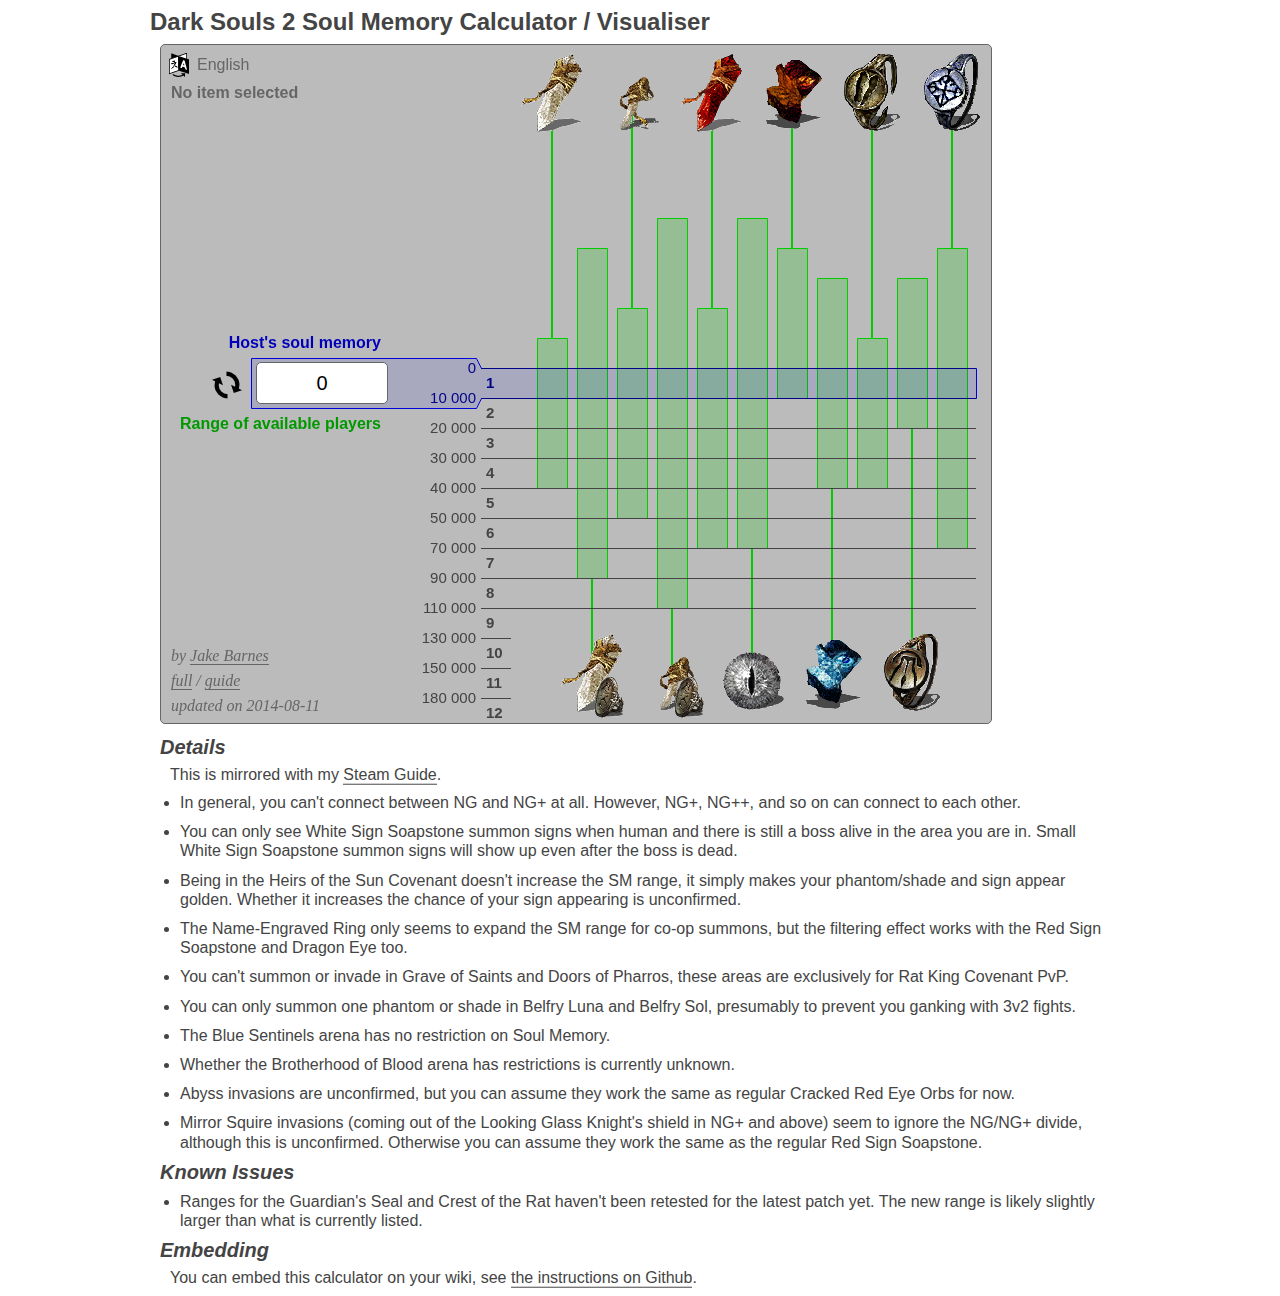
<file: index.html>
<!DOCTYPE html>
<html lang="en">
  <head>
    <meta charset="utf-8" />
    <meta name="viewport" content="width=device-width, initial-scale=1">
    <title>Dark Souls 2 Soul Memory Calculator / Visualiser</title>
    <link rel="stylesheet" type="text/css" href="css/reset.css" />
    <link rel="stylesheet" type="text/css" href="css/template.css" />
  </head>
  <body>
    <h1>Dark Souls 2 Soul Memory Calculator / Visualiser</h1>
    <iframe id="embed" width="830" height="678" src="embed.html"></iframe>
    <section id="details">
      <h2><a href="#details">Details</a></h2>
      <p>This is mirrored with my <a href="http://steamcommunity.com/sharedfiles/filedetails/?id=259425063">Steam Guide</a>.</p>
      <ul>
        <li>In general, you can't connect between NG and NG+ at all. However, NG+, NG++, and so on can connect to each other.</li>
        <li>You can only see White Sign Soapstone summon signs when human and there is still a boss alive in the area you are in. Small White Sign Soapstone summon signs will show up even after the boss is dead.</li>
        <li>Being in the Heirs of the Sun Covenant doesn't increase the SM range, it simply makes your phantom/shade and sign appear golden. Whether it increases the chance of your sign appearing is unconfirmed.</li>
        <li>The Name-Engraved Ring only seems to expand the SM range for co-op summons, but the filtering effect works with the Red Sign Soapstone and Dragon Eye too.</li>
        <li>You can't summon or invade in Grave of Saints and Doors of Pharros, these areas are exclusively for Rat King Covenant PvP.</li>
        <li>You can only summon one phantom or shade in Belfry Luna and Belfry Sol, presumably to prevent you ganking with 3v2 fights.</li>
        <li>The Blue Sentinels arena has no restriction on Soul Memory.</li>
        <li>Whether the Brotherhood of Blood arena has restrictions is currently unknown.</li>
        <li>Abyss invasions are unconfirmed, but you can assume they work the same as regular Cracked Red Eye Orbs for now.</li>
        <li>Mirror Squire invasions (coming out of the Looking Glass Knight's shield in NG+ and above) seem to ignore the NG/NG+ divide, although this is unconfirmed. Otherwise you can assume they work the same as the regular Red Sign Soapstone.</li>
      </ul>
    </section>
    <section id="issues">
      <h2><a href="#issues">Known Issues</a></h2>
      <ul>
        <li>Ranges for the Guardian's Seal and Crest of the Rat haven't been retested for the latest patch yet. The new range is likely slightly larger than what is currently listed.</li>
      </ul>
      <!--p>None! Contact me if you find one though.</p-->
    </section>
    <section id="embedding">
      <h2><a href="#embedding">Embedding</a></h2>
      <p>You can embed this calculator on your wiki, see <a href="http://github.com/dubistkomisch/ds2sm">the instructions on Github</a>.</p>
    </section>
  </body>
</html>
</file>
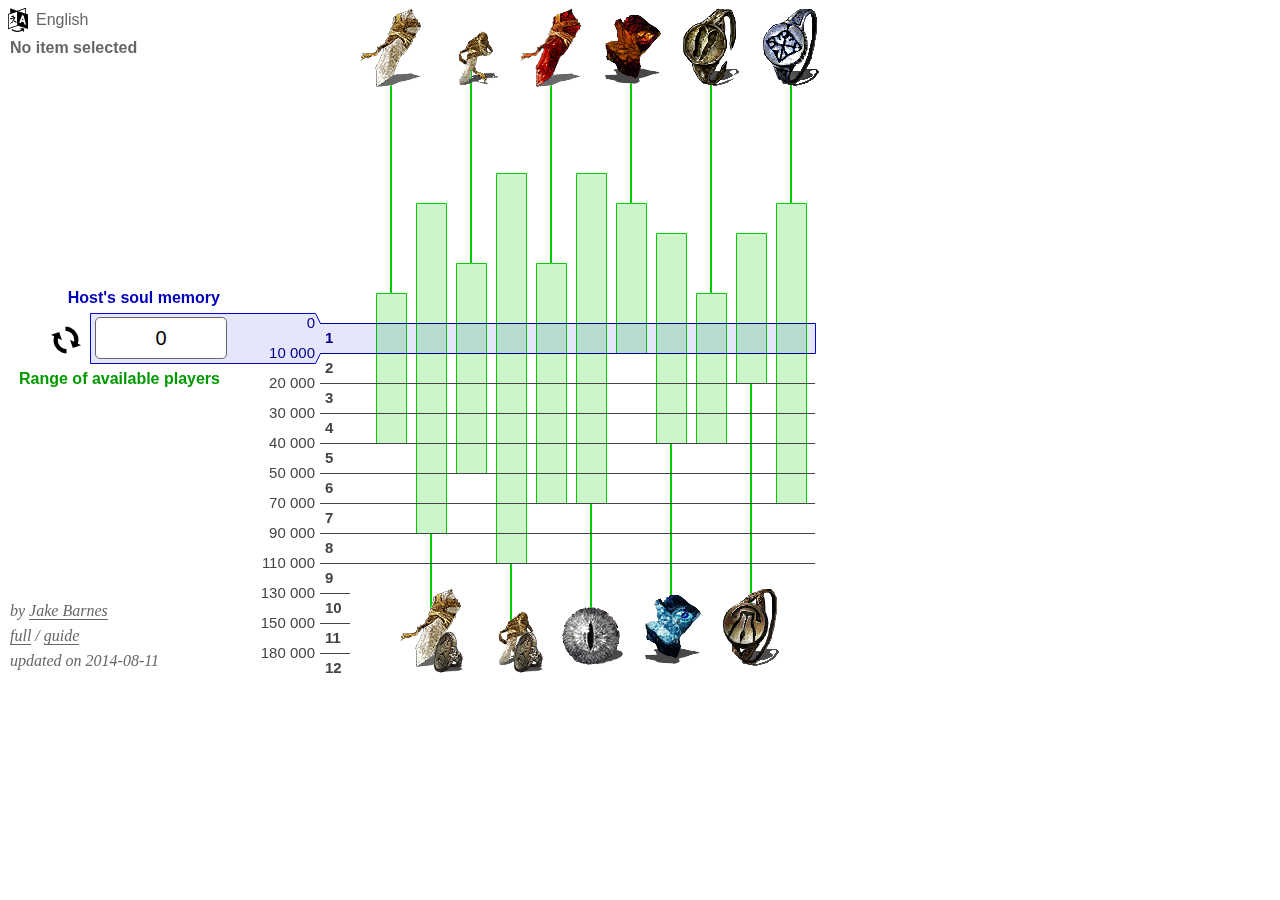
<file: embed.html>
<!DOCTYPE html>
<html lang="en">
  <head>
    <meta charset="utf-8" />
    <title>Dark Souls 2 Soul Memory Calculator / Visualiser</title>
    <link rel="stylesheet" type="text/css" href="css/reset.css" />
    <link rel="stylesheet" type="text/css" href="css/embed.css" />
    <script src="http://code.jquery.com/jquery-2.1.1.min.js"></script>
    <script src="js/main.min.js"></script>
  </head>
  <body>
    <div id="container">
      <input id="my-sm" type="text" value="0"/>
      <div id="lang">
        <span id="lang-selected"></span>
        <ul id="lang-menu">
        </ul>
      </div>
      <span id="item-name">&nbsp;</span>
      <span id="item-ner">&nbsp;</span>
      <span id="item-desc">&nbsp;</span>
      <span id="foot-credit">&nbsp;</span>
      <span id="foot-links">&nbsp;</span>
      <span id="foot-updated">&nbsp;</span>
      <span id="sm-blue">&nbsp;</span>
      <span id="sm-green">&nbsp;</span>
    </div>
    <canvas id="chart" width="830" height="675"></canvas>
  </body>
</html>
</file>
<file: css/template.css>
/**
 * layout
 */

html
{
  padding: 0px 10px;
}

body
{
  margin-left: auto;
  margin-right: auto;
  max-width: 960px;
}

section
{
  margin-right: 10px;
  margin-left: 10px;
  margin-bottom: 10px;
}

section p,
section li
{
  margin-top: 10px;
}

section li
{
  margin-left: 10px;
}

h1,
h2
{
  margin-left: -10px;
  margin-top: 10px;
}

#embed
{
  margin-top: 10px;
  
  background: #bbb;
  border: 1px solid #666;
  border-radius: 5px;
}

/**
 * decoration
 */

html
{
  font-family: sans-serif;
  font-size: 12pt;
  color: #444;
}

h1,
h2
{
  font-weight: bold;
}

h1
{
  font-size: 150%;
}

h2
{
  font-style: italic;
  font-size: 125%;
}

h1 > a, h2 > a
{
  text-decoration: none;
}

p > a
{
  border-bottom: #ccc 2px ridge;
}

a
{
  color: #444;
  text-decoration: none;
}

a:hover
{
  border-bottom: #888 2px ridge;
}

li
{
  line-height: 120%;
}
</file>
<file: css/embed.css>
/* --- layout */

html
{
  font-family: sans-serif;
  font-size: 12pt;
  color: #666;
}

#container
{
  position: absolute;
}

a:hover
{
  border-bottom: #666 2px solid;
}

a
{
  border-bottom: #666 1px solid;
  color: #666;
  text-decoration: none;
}

#my-sm
{
  position: absolute;
  
  left: 95px;
  top: 317px;
  width: 120px;
  height: 30px;
  
  font-size: 15pt;
  text-align: center;
  
  border: 1px solid #666;
  border-radius: 5px;
  padding: 5px;
}

/* --- lang */

#lang
{
  position: absolute;

  left: 32px;
  top: 8px;
  padding: 4px;

  -webkit-touch-callout: none;
  -webkit-user-select: none;
  -khtml-user-select: none;
  -moz-user-select: none;
  -ms-user-select: none;
  user-select: none;
  cursor: default;
}

#lang-selected
{
  white-space: nowrap;
}

#lang-menu
{
  position: absolute;
  margin-top: 4px;
  left: 0px;
  z-index: 500;
  display: none;
  background: #ddd;
}

#lang-menu li
{
  list-style: none;
  padding: 4px;
  cursor: pointer;
}

#lang-menu li:hover
{
  background: #eee;
}

#lang:hover
{
  border-radius: 6px 6px 0px 0px;
  background: #eee;
}

/* --- text */

#item-name, #item-ner, #item-desc, #foot-credit, #foot-links, #foot-updated, #sm-blue, #sm-green
{
  position: absolute;
  width: 300px;
  
  -webkit-touch-callout: none;
  -webkit-user-select: none;
  -khtml-user-select: none;
  -moz-user-select: none;
  -ms-user-select: none;
  user-select: none;
  cursor: default;
}

#item-name
{
  left: 10px;
  top: 40px;
  
  font-weight: bold;
}

#item-ner
{
  left: 20px;
  top: 60px;
  
  font-weight: bold;
  font-size: 80%;
}

#item-desc, #foot-credit, #foot-links, #foot-updated
{
  left: 10px;
  
  font-style: italic;
  font-family: serif;
  line-height: 120%;
}

#item-desc
{
  top: 80px;
  width: 200px;
}

#foot-credit
{
  bottom: -620px;
}

#foot-links
{
  bottom: -645px;
}

#foot-updated
{
  bottom: -670px;
}

#sm-blue
{
  left: 10px;
  bottom: -306px;
  width: 210px;
  color: #00b;
  font-weight: bold;
  text-align: right;
  vertical-align: bottom;
}

#sm-green
{
  left: 10px;
  width: 210px;
  top: 371px;
  color: #090;
  font-weight: bold;
  text-align: right;
}
</file>
